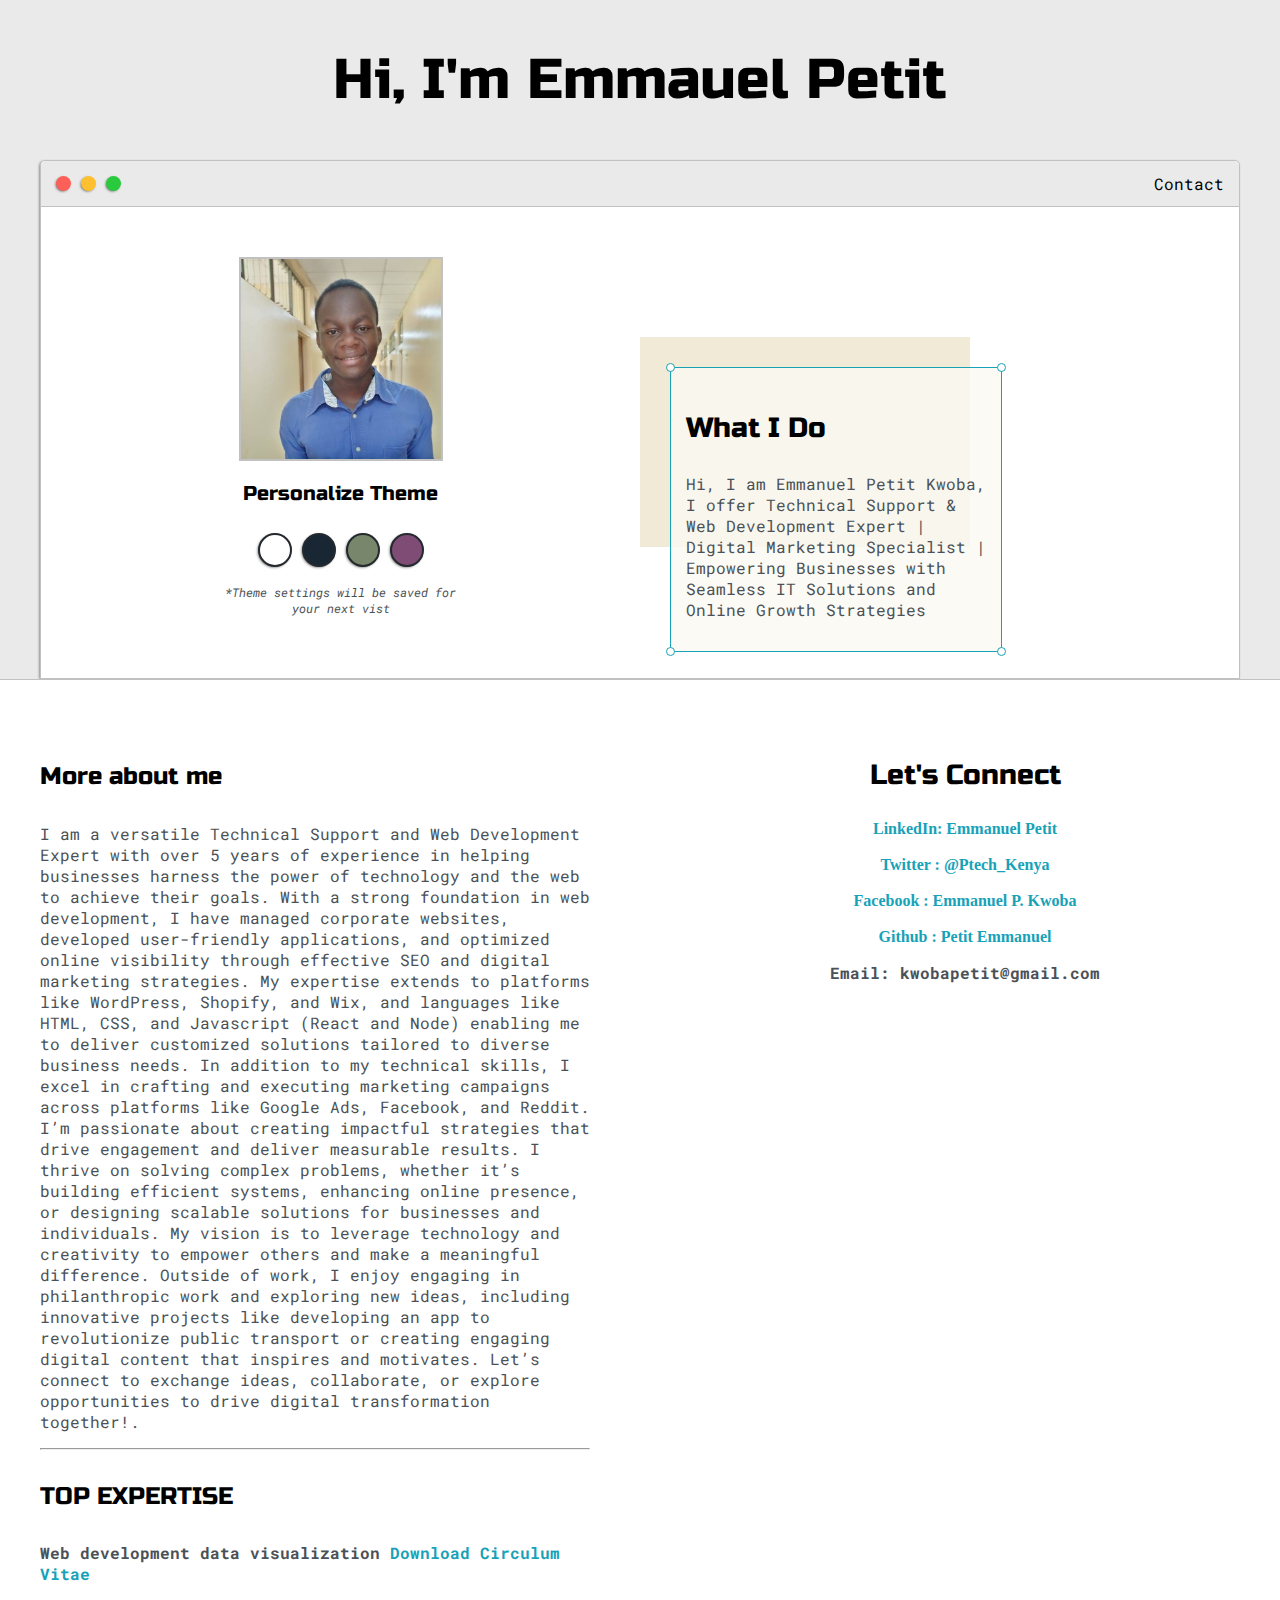
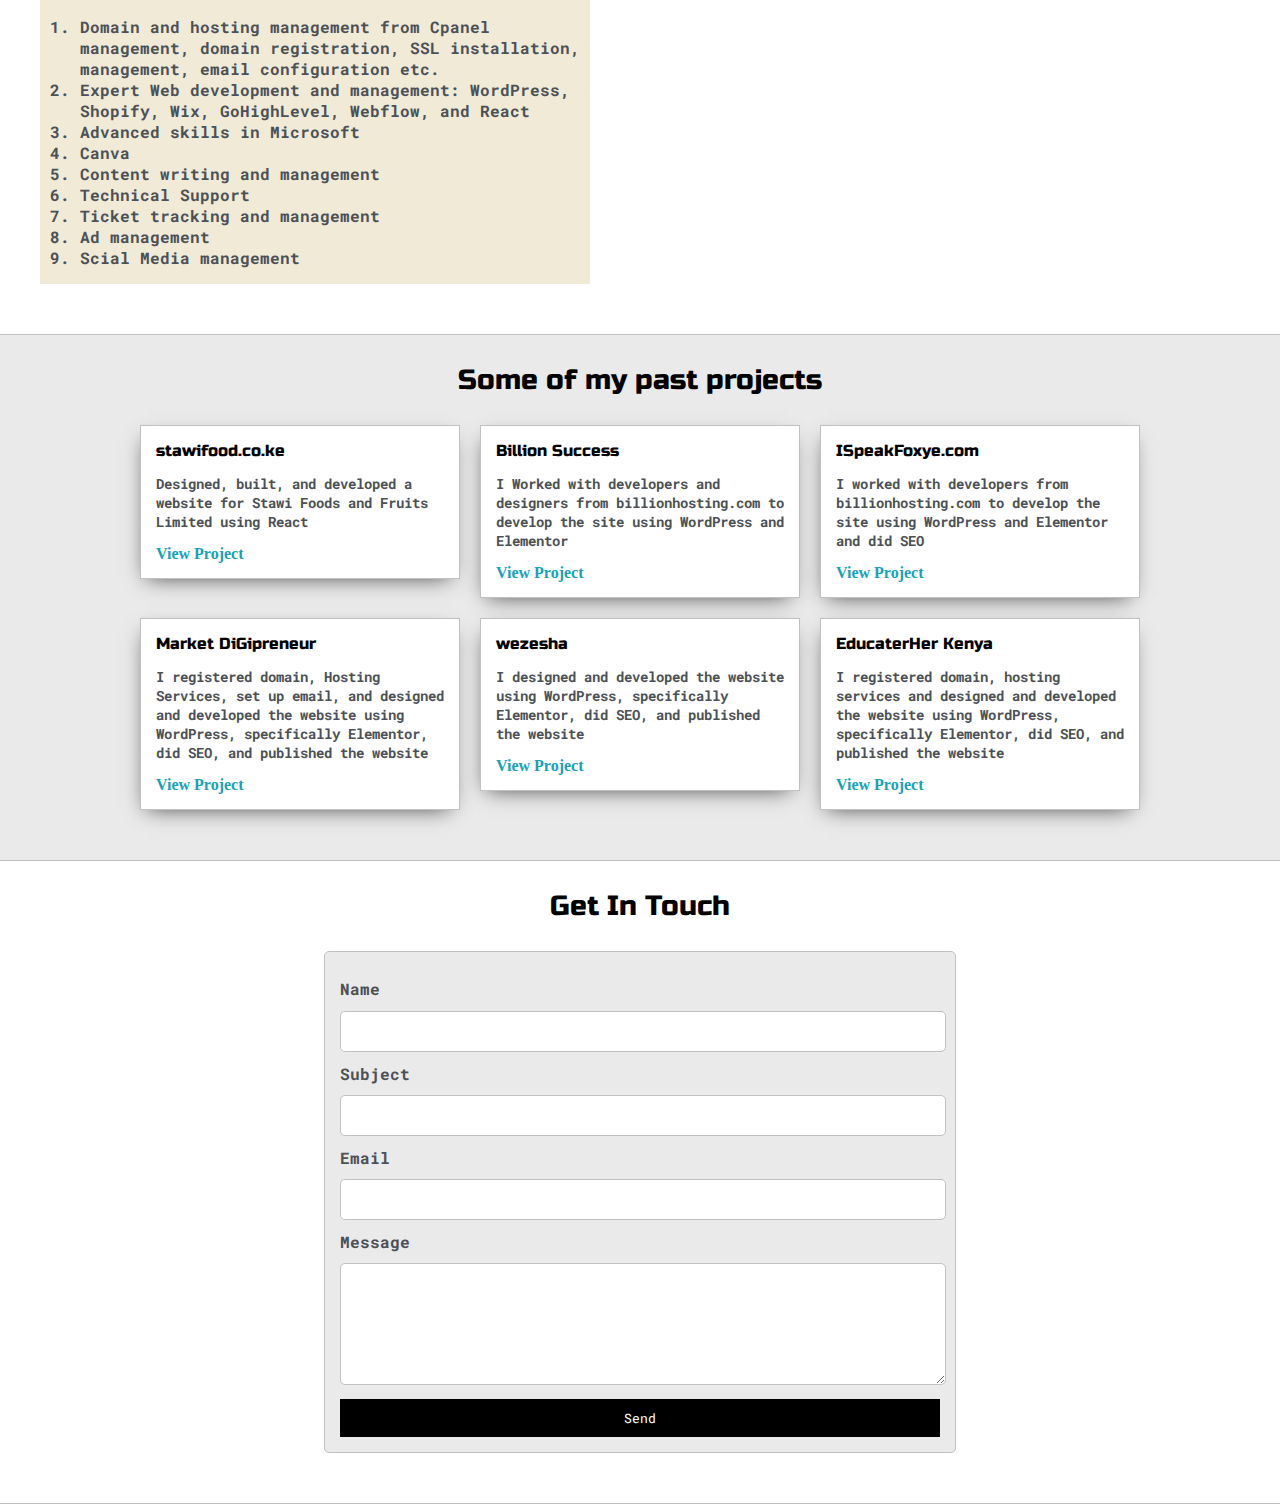
<file: index.html>
<!DOCTYPE html>
<html>
<head>
	<title>Emmanuel PEtit</title>


	<meta name="viewport" content="width=device-width, initial-scale=1, maximum-scale=1, minimum-scale=1" />

	<link href="https://fonts.googleapis.com/css2?family=Russo+One&display=swap" rel="stylesheet">

	<link href="https://fonts.googleapis.com/css2?family=Roboto+Mono:wght@500&family=Russo+One&display=swap" rel="stylesheet">

	<link rel="stylesheet" type="text/css" href="default.css">
	<link id="theme-style" rel="stylesheet" type="text/css" href="">
</head>
<body>

	<section class="s1">
		<div class="main-container">
			<div class="greeting-wrapper">
				<h1>Hi, I'm Emmauel Petit</h1>
			</div>


			<div class="intro-wrapper">
				<div class="nav-wrapper">

					<!-- Link around dots-wrapper  -->
					<a href="index.html">
						<div class="dots-wrapper">
							<div id="dot-1" class="browser-dot"></div>
							<div id="dot-2" class="browser-dot"></div>
							<div id="dot-3" class="browser-dot"></div>
						</div>
					</a>
					

					<ul id="navigation">
						<li><a href="index.html#contact">Contact</a></li>

					</ul>
				</div>

				<div class="left-column">
					<img id="profile_pic" src="images/Emmanuel.jpg">
					<h5 style="text-align: center;line-height: 0;">Personalize Theme</h5>

					<div id="theme-options-wrapper">
						<div data-mode="light" id="light-mode" class="theme-dot"></div>
						<div data-mode="blue" id="blue-mode" class="theme-dot"></div>
						<div data-mode="green" id="green-mode" class="theme-dot"></div>
						<div data-mode="purple" id="purple-mode" class="theme-dot"></div>
					</div>

					<p id="settings-note">*Theme settings will be saved for<br>your next vist</p>
				</div>

				<div class="right-column">

					<div id="preview-shadow">
						<div id="preview">
							<div id="corner-tl" class="corner"></div>
							<div id="corner-tr" class="corner"></div>
							<h3>What I Do</h3>
							<p>Hi, I am Emmanuel Petit Kwoba, I offer Technical Support & Web Development Expert | Digital Marketing Specialist | Empowering Businesses with Seamless IT Solutions and Online Growth Strategies</p>
							<div id="corner-br" class="corner"></div>
							<div id="corner-bl" class="corner"></div>
						</div>
					</div>
				</div>
			</div>
		</div>
	</section>

	<section class="s2">
		<div class="main-container">

			<div class="about-wrapper">
				<div class="about-me">
					<h4>More about me</h4>

					<p>I am a versatile Technical Support and Web Development Expert with over 5 years of experience in helping businesses harness the power of technology and the web to achieve their goals.

With a strong foundation in web development, I have managed corporate websites, developed user-friendly applications, and optimized online visibility through effective SEO and digital marketing strategies. My expertise extends to platforms like WordPress, Shopify, and Wix, and languages like HTML, CSS, and Javascript (React and Node) enabling me to deliver customized solutions tailored to diverse business needs.

In addition to my technical skills, I excel in crafting and executing marketing campaigns across platforms like Google Ads, Facebook, and Reddit. I’m passionate about creating impactful strategies that drive engagement and deliver measurable results.

I thrive on solving complex problems, whether it’s building efficient systems, enhancing online presence, or designing scalable solutions for businesses and individuals. My vision is to leverage technology and creativity to empower others and make a meaningful difference.

Outside of work, I enjoy engaging in philanthropic work and exploring new ideas, including innovative projects like developing an app to revolutionize public transport or creating engaging digital content that inspires and motivates.

Let’s connect to exchange ideas, collaborate, or explore opportunities to drive digital transformation together!.</p>


					<hr>

					<h4>TOP EXPERTISE</h4>

					<p><b>Web development data visualization <a target="_blank" href="emmnaueCv.pdf">Download Circulum Vitae</a></p>

					<div id="skills">
						<ol>
							<li>Domain  and hosting management from Cpanel management, domain registration, SSL installation, management, email configuration etc.  </li>
							<li>Expert Web development and management: WordPress, Shopify, Wix, GoHighLevel, Webflow, and React</li>
							<li>Advanced skills in Microsoft</li>
							<li>Canva</li>
							<li>Content writing and management </li>
							<li>Technical Support</li>
							<li>Ticket tracking and management </li>
							<li>Ad management </li>
							<li>Scial Media management</li>
						</ol>

					</div>

				</div>

				
				<div class="social-links">
					
					<h3>Let's Connect</h3>

					<a target="_blank" href="https://www.linkedin.com/in/emmanuel-petit-kwoba/">LinkedIn: Emmanuel Petit</a>
					<br>
					<a target="_blank" href="https://twitter.com/Ptech_Kenya">Twitter : @Ptech_Kenya</a>
					<br>
					<a target="_blank" href="https://www.facebook.com/petit.kwoba/">Facebook : Emmanuel P. Kwoba</a>
					<br>
					<a target="_blank" href="https://github.com/PetitKwoba/"> Github : Petit Emmanuel</a>
					<p>Email: kwobapetit@gmail.com</p>

				</div>
			</div>

		</div>
	</section>

	<section class="s1">
		<div class="main-container">
			<h3 style="text-align: center;">Some of my past projects</h3>

			<div class="post-wrapper">

				<div>
					<div class="post">
						<!--<img class="thumbnail" src="images/stawi.PNG">-->
						<div class="post-preview">
							<h6 class="post-title">stawifood.co.ke</h6>
							<p class="post-intro">Designed, built, and developed a website for Stawi Foods and Fruits Limited using React </p>
							<a href="https://www.stawifood.co.ke/" target="_blank">View Project</a>
						</div>
					</div>
				</div>

				

				<div>
					<div class="post">
						<!--<img class="thumbnail" src="images/billionsuccs.png">-->
						<div class="post-preview">
							<h6 class="post-title">Billion Success</h6>
							<p class="post-intro">I Worked with developers and designers from billionhosting.com to develop the site using WordPress and Elementor </p>
							<a href="https://billionsuccess.com/" target="_blank">View Project</a>
						</div>
					</div>
				</div>
				<div>
					<div class="post">
						<!--<img class="thumbnail" src="images/ISpeakFoxye.png">-->
						<div class="post-preview">
							<h6 class="post-title">ISpeakFoxye.com</h6>
							<p class="post-intro">I worked with developers from billionhosting.com to develop the site using WordPress and Elementor and did SEO</p>
							<a href="https://ispeakfoxye.com/" target="_blank">View Project</a>
						</div>
					</div>
				</div>

				<div>
					<div class="post">
						<!--<img class="thumbnail" src="images/wezesha.png">-->
						<div class="post-preview">
							<h6 class="post-title">Market DiGipreneur</h6>
							<p class="post-intro">I registered domain, Hosting Services, set up email, and designed and developed  the website using WordPress, specifically Elementor, did SEO, and published the website</p>
							<a href="https://imarketdigipreneur.com/" target="_blank">View Project</a>
						</div>
					</div>
				</div>
				<div>
					<div class="post">
						<!--<img class="thumbnail" src="images/wezesha.png">-->
						<div class="post-preview">
							<h6 class="post-title">wezesha</h6>
							<p class="post-intro">I designed and developed  the website using WordPress, specifically Elementor, did SEO, and published the website</p>
							<a href="https://wezeshakenya.com/" target="_blank">View Project</a>
						</div>
					</div>
				</div>

				<div>
					<div class="post">
						<!--<img class="thumbnail" src="images/wezesha.png">-->
						<div class="post-preview">
							<h6 class="post-title">EducaterHer Kenya</h6>
							<p class="post-intro">I registered domain, hosting services and designed and developed the website using WordPress, specifically Elementor, did SEO, and published the website</p>
							<a href="https://educateherskenya.net/" target="_blank">View Project</a>
						</div>
					</div>
				</div>


			</div>
		</div>
	</section>

	<section class="s2">
		<div class="main-container">
			<a href=""></a>
			<h3 style="text-align: center;" id="myId">Get In Touch</h3>

			<form id="contact-form" netlify>
				<a name="contact"></a>

				<label>Name</label>
				<input class="input-field" type="text" name="name" required>

				<label>Subject</label>
				<input class="input-field" type="text" name="subject" required>

				<label>Email</label>
				<input class="input-field" type="text" name="email" required>

				<label>Message</label>
				<textarea class="input-field" name="message"></textarea required>

				<input id="submit-btn" type="submit" value="Send">
			</form>
		</div>
	</section> 



	<script type="text/javascript" src="script.js"></script>
</body>
</html>
</file>
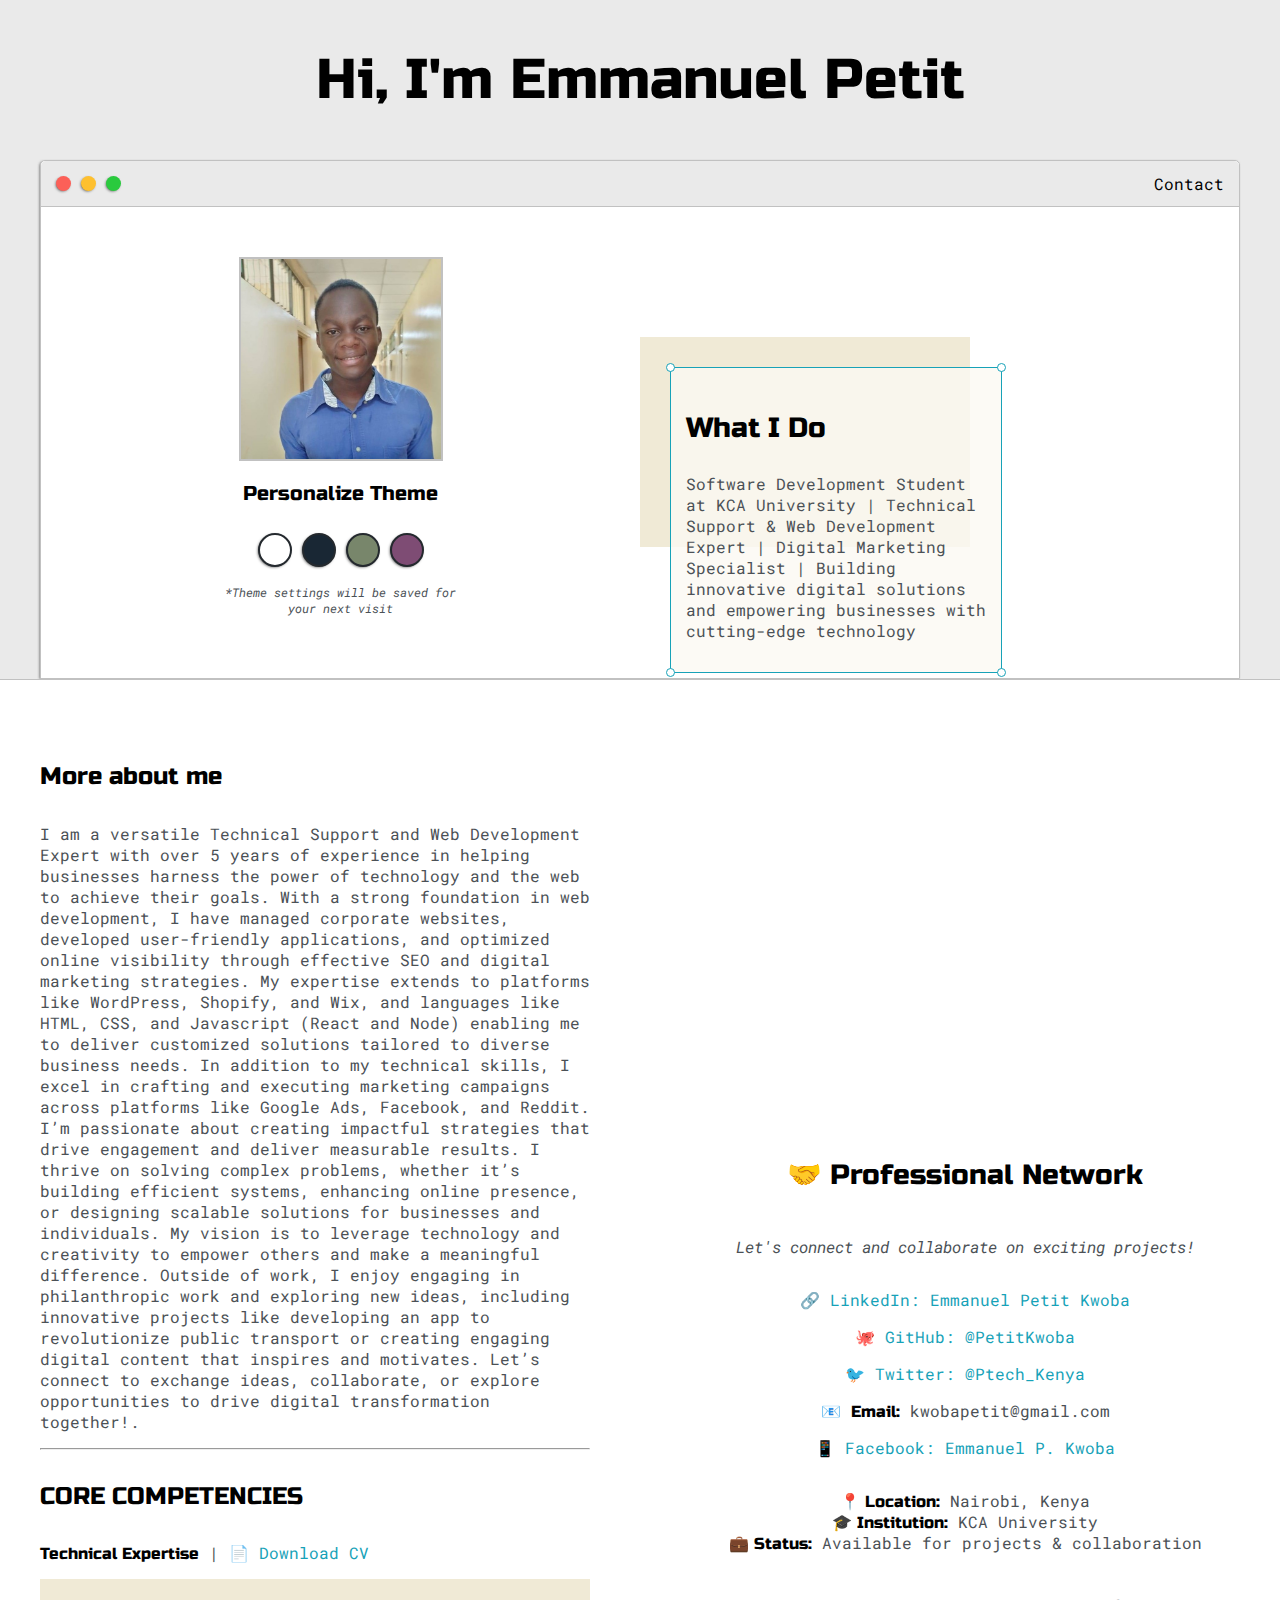
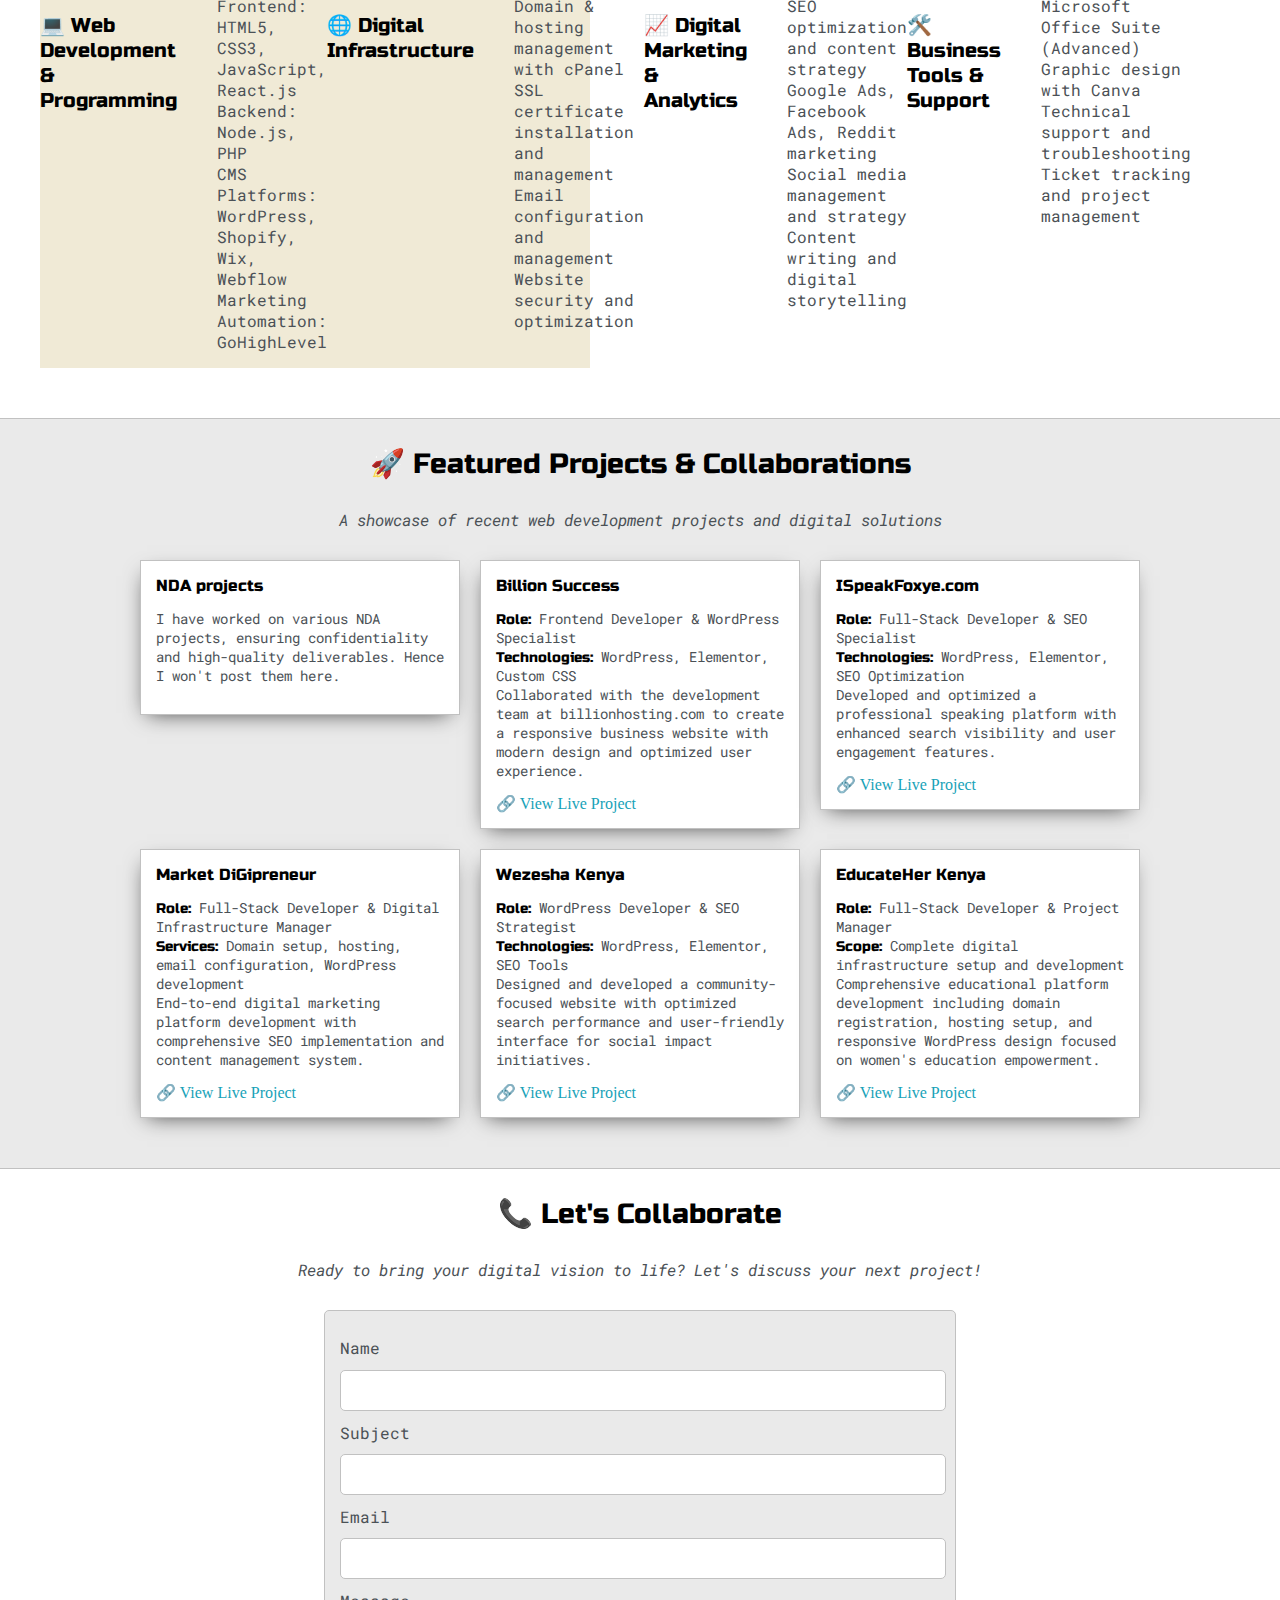
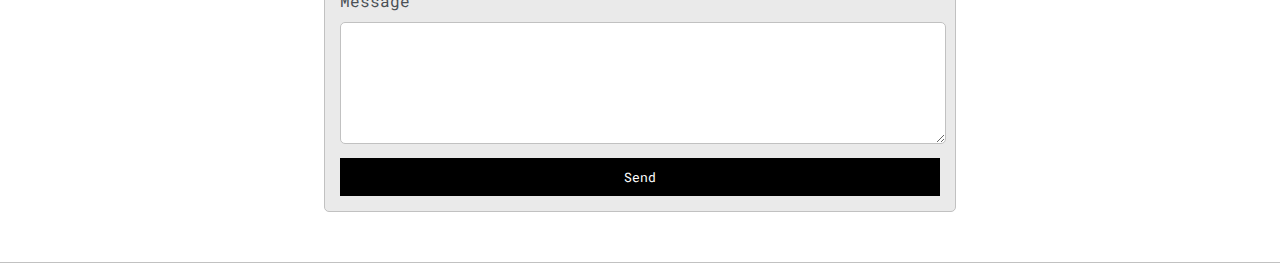
<file: index_backup.html>
<!DOCTYPE html>
<html>
<head>
	<title>Emmanuel Petit - Software Developer & Digital Marketing Specialist</title>
	<meta name="description" content="Emmanuel Petit Kwoba - Software Development student at KCA University, Technical Support & Web Development Expert with 5+ years experience in WordPress, React, and Digital Marketing.">
	<meta name="keywords" content="Software Developer, Web Developer, Digital Marketing, KCA University, WordPress, React, Technical Support, Kenya">
	<meta name="author" content="Emmanuel Petit Kwoba">
	<meta charset="UTF-8">

	<meta name="viewport" content="width=device-width, initial-scale=1, maximum-scale=1, minimum-scale=1" />

	<link href="https://fonts.googleapis.com/css2?family=Russo+One&display=swap" rel="stylesheet">

	<link href="https://fonts.googleapis.com/css2?family=Roboto+Mono:wght@500&family=Russo+One&display=swap" rel="stylesheet">

	<link rel="stylesheet" type="text/css" href="default.css">
	<link id="theme-style" rel="stylesheet" type="text/css" href="">
</head>
<body>

	<section class="s1">
		<div class="main-container">
			<div class="greeting-wrapper">
				<h1>Hi, I'm Emmanuel Petit</h1>
			</div>


			<div class="intro-wrapper">
				<div class="nav-wrapper">

					<!-- Link around dots-wrapper  -->
					<a href="index.html">
						<div class="dots-wrapper">
							<div id="dot-1" class="browser-dot"></div>
							<div id="dot-2" class="browser-dot"></div>
							<div id="dot-3" class="browser-dot"></div>
						</div>
					</a>
					

					<ul id="navigation">
						<li><a href="index.html#contact">Contact</a></li>

					</ul>
				</div>

				<div class="left-column">
					<img id="profile_pic" src="images/Emmanuel.jpg" alt="Emmanuel Petit Kwoba - Software Developer and Digital Marketing Specialist">
					<h5 style="text-align: center;line-height: 0;">Personalize Theme</h5>

					<div id="theme-options-wrapper">
						<div data-mode="light" id="light-mode" class="theme-dot"></div>
						<div data-mode="blue" id="blue-mode" class="theme-dot"></div>
						<div data-mode="green" id="green-mode" class="theme-dot"></div>
						<div data-mode="purple" id="purple-mode" class="theme-dot"></div>
					</div>

					<p id="settings-note">*Theme settings will be saved for<br>your next visit</p>
				</div>

				<div class="right-column">

					<div id="preview-shadow">
						<div id="preview">
							<div id="corner-tl" class="corner"></div>
							<div id="corner-tr" class="corner"></div>
							<h3>What I Do</h3>
							<p>Software Development Student at KCA University | Technical Support & Web Development Expert | Digital Marketing Specialist | Building innovative digital solutions and empowering businesses with cutting-edge technology</p>
							<div id="corner-br" class="corner"></div>
							<div id="corner-bl" class="corner"></div>
						</div>
					</div>
				</div>
			</div>
		</div>
	</section>

	<section class="s2">
		<div class="main-container">

			<div class="about-wrapper">
				<div class="about-me">
					<h4>More about me</h4>

					<p>I am a versatile Technical Support and Web Development Expert with over 5 years of experience in helping businesses harness the power of technology and the web to achieve their goals.

With a strong foundation in web development, I have managed corporate websites, developed user-friendly applications, and optimized online visibility through effective SEO and digital marketing strategies. My expertise extends to platforms like WordPress, Shopify, and Wix, and languages like HTML, CSS, and Javascript (React and Node) enabling me to deliver customized solutions tailored to diverse business needs.

In addition to my technical skills, I excel in crafting and executing marketing campaigns across platforms like Google Ads, Facebook, and Reddit. I’m passionate about creating impactful strategies that drive engagement and deliver measurable results.

I thrive on solving complex problems, whether it’s building efficient systems, enhancing online presence, or designing scalable solutions for businesses and individuals. My vision is to leverage technology and creativity to empower others and make a meaningful difference.

Outside of work, I enjoy engaging in philanthropic work and exploring new ideas, including innovative projects like developing an app to revolutionize public transport or creating engaging digital content that inspires and motivates.

Let’s connect to exchange ideas, collaborate, or explore opportunities to drive digital transformation together!.</p>


					<hr>

				<h4>CORE COMPETENCIES</h4>

				<p><strong>Technical Expertise</strong> | <a target="_blank" href="emmnaueCv.pdf">📄 Download CV</a></p>

				<div id="skills">
					<h5>💻 Web Development & Programming</h5>
					<ul>
						<li>Frontend: HTML5, CSS3, JavaScript, React.js</li>
						<li>Backend: Node.js, PHP</li>
						<li>CMS Platforms: WordPress, Shopify, Wix, Webflow</li>
						<li>Marketing Automation: GoHighLevel</li>
					</ul>

					<h5>🌐 Digital Infrastructure</h5>
					<ul>
						<li>Domain & hosting management with cPanel</li>
						<li>SSL certificate installation and management</li>
						<li>Email configuration and management</li>
						<li>Website security and optimization</li>
					</ul>

					<h5>📈 Digital Marketing & Analytics</h5>
					<ul>
						<li>SEO optimization and content strategy</li>
						<li>Google Ads, Facebook Ads, Reddit marketing</li>
						<li>Social media management and strategy</li>
						<li>Content writing and digital storytelling</li>
					</ul>

					<h5>🛠️ Business Tools & Support</h5>
					<ul>
						<li>Microsoft Office Suite (Advanced)</li>
						<li>Graphic design with Canva</li>
						<li>Technical support and troubleshooting</li>
						<li>Ticket tracking and project management</li>
					</ul>
				</div>

			</div>

				
				<div class="social-links">
					
					<h3>🤝 Professional Network</h3>
					<p><em>Let's connect and collaborate on exciting projects!</em></p>

					<div class="contact-links">
						<p>🔗 <a target="_blank" href="https://www.linkedin.com/in/emmanuel-petit-kwoba/">LinkedIn: Emmanuel Petit Kwoba</a></p>
						<p>🐙 <a target="_blank" href="https://github.com/PetitKwoba/">GitHub: @PetitKwoba</a></p>
						<p>🐦 <a target="_blank" href="https://twitter.com/Ptech_Kenya">Twitter: @Ptech_Kenya</a></p>
						<p>📧 <strong>Email:</strong> kwobapetit@gmail.com</p>
						<p>📱 <a target="_blank" href="https://www.facebook.com/petit.kwoba/">Facebook: Emmanuel P. Kwoba</a></p>
					</div>

					<p><strong>📍 Location:</strong> Nairobi, Kenya<br>
					<strong>🎓 Institution:</strong> KCA University<br>
					<strong>💼 Status:</strong> Available for projects & collaboration</p>

				</div>
			</div>

		</div>
	</section>

	<section class="s1">
		<div class="main-container">
			<h3 style="text-align: center;">🚀 Featured Projects & Collaborations</h3>
			<p style="text-align: center; margin-bottom: 30px;"><em>A showcase of recent web development projects and digital solutions</em></p>

			<div class="post-wrapper">

				<div>
					<div class="post">
						<!--<img class="thumbnail" src="images/stawi.PNG">-->
						<div class="post-preview">
							<h6 class="post-title">NDA projects</h6>
							<p class="post-intro">I have worked on various NDA projects, ensuring confidentiality and high-quality deliverables. Hence I won't post them here.	</p>
							
						</div>
					</div>
				</div>

				

				<div>
					<div class="post">
						<!--<img class="thumbnail" src="images/billionsuccs.png">-->
						<div class="post-preview">
							<h6 class="post-title">Billion Success</h6>
							<p class="post-intro"><strong>Role:</strong> Frontend Developer & WordPress Specialist<br>
							<strong>Technologies:</strong> WordPress, Elementor, Custom CSS<br>
							Collaborated with the development team at billionhosting.com to create a responsive business website with modern design and optimized user experience.</p>
							<a href="https://billionsuccess.com/" target="_blank">🔗 View Live Project</a>
						</div>
					</div>
				</div>
				<div>
					<div class="post">
						<!--<img class="thumbnail" src="images/ISpeakFoxye.png">-->
						<div class="post-preview">
							<h6 class="post-title">ISpeakFoxye.com</h6>
							<p class="post-intro"><strong>Role:</strong> Full-Stack Developer & SEO Specialist<br>
							<strong>Technologies:</strong> WordPress, Elementor, SEO Optimization<br>
							Developed and optimized a professional speaking platform with enhanced search visibility and user engagement features.</p>
							<a href="https://ispeakfoxye.com/" target="_blank">🔗 View Live Project</a>
						</div>
					</div>
				</div>

				<div>
					<div class="post">
						<!--<img class="thumbnail" src="images/wezesha.png">-->
						<div class="post-preview">
							<h6 class="post-title">Market DiGipreneur</h6>
							<p class="post-intro"><strong>Role:</strong> Full-Stack Developer & Digital Infrastructure Manager<br>
							<strong>Services:</strong> Domain setup, hosting, email configuration, WordPress development<br>
							End-to-end digital marketing platform development with comprehensive SEO implementation and content management system.</p>
							<a href="https://imarketdigipreneur.com/" target="_blank">🔗 View Live Project</a>
						</div>
					</div>
				</div>

				<div>
					<div class="post">
						<!--<img class="thumbnail" src="images/wezesha.png">-->
						<div class="post-preview">
							<h6 class="post-title">Wezesha Kenya</h6>
							<p class="post-intro"><strong>Role:</strong> WordPress Developer & SEO Strategist<br>
							<strong>Technologies:</strong> WordPress, Elementor, SEO Tools<br>
							Designed and developed a community-focused website with optimized search performance and user-friendly interface for social impact initiatives.</p>
							<a href="https://wezeshakenya.com/" target="_blank">🔗 View Live Project</a>
						</div>
					</div>
				</div>

				<div>
					<div class="post">
						<!--<img class="thumbnail" src="images/wezesha.png">-->
						<div class="post-preview">
							<h6 class="post-title">EducateHer Kenya</h6>
							<p class="post-intro"><strong>Role:</strong> Full-Stack Developer & Project Manager<br>
							<strong>Scope:</strong> Complete digital infrastructure setup and development<br>
							Comprehensive educational platform development including domain registration, hosting setup, and responsive WordPress design focused on women's education empowerment.</p>
							<a href="https://educateherskenya.net/" target="_blank">🔗 View Live Project</a>
						</div>
					</div>
				</div>


			</div>
		</div>
	</section>

	<section class="s2">
		<div class="main-container">
			<h3 style="text-align: center;" id="myId">📞 Let's Collaborate</h3>
			<p style="text-align: center; margin-bottom: 30px;"><em>Ready to bring your digital vision to life? Let's discuss your next project!</em></p>

			<form id="contact-form" netlify>
				<a name="contact"></a>

				<label>Name</label>
				<input class="input-field" type="text" name="name" required>

				<label>Subject</label>
				<input class="input-field" type="text" name="subject" required>

				<label>Email</label>
				<input class="input-field" type="email" name="email" required>

				<label>Message</label>
				<textarea class="input-field" name="message" required></textarea>

				<input id="submit-btn" type="submit" value="Send">
			</form>
		</div>
	</section> 



	<script type="text/javascript" src="script.js"></script>
</body>
</html>
</file>
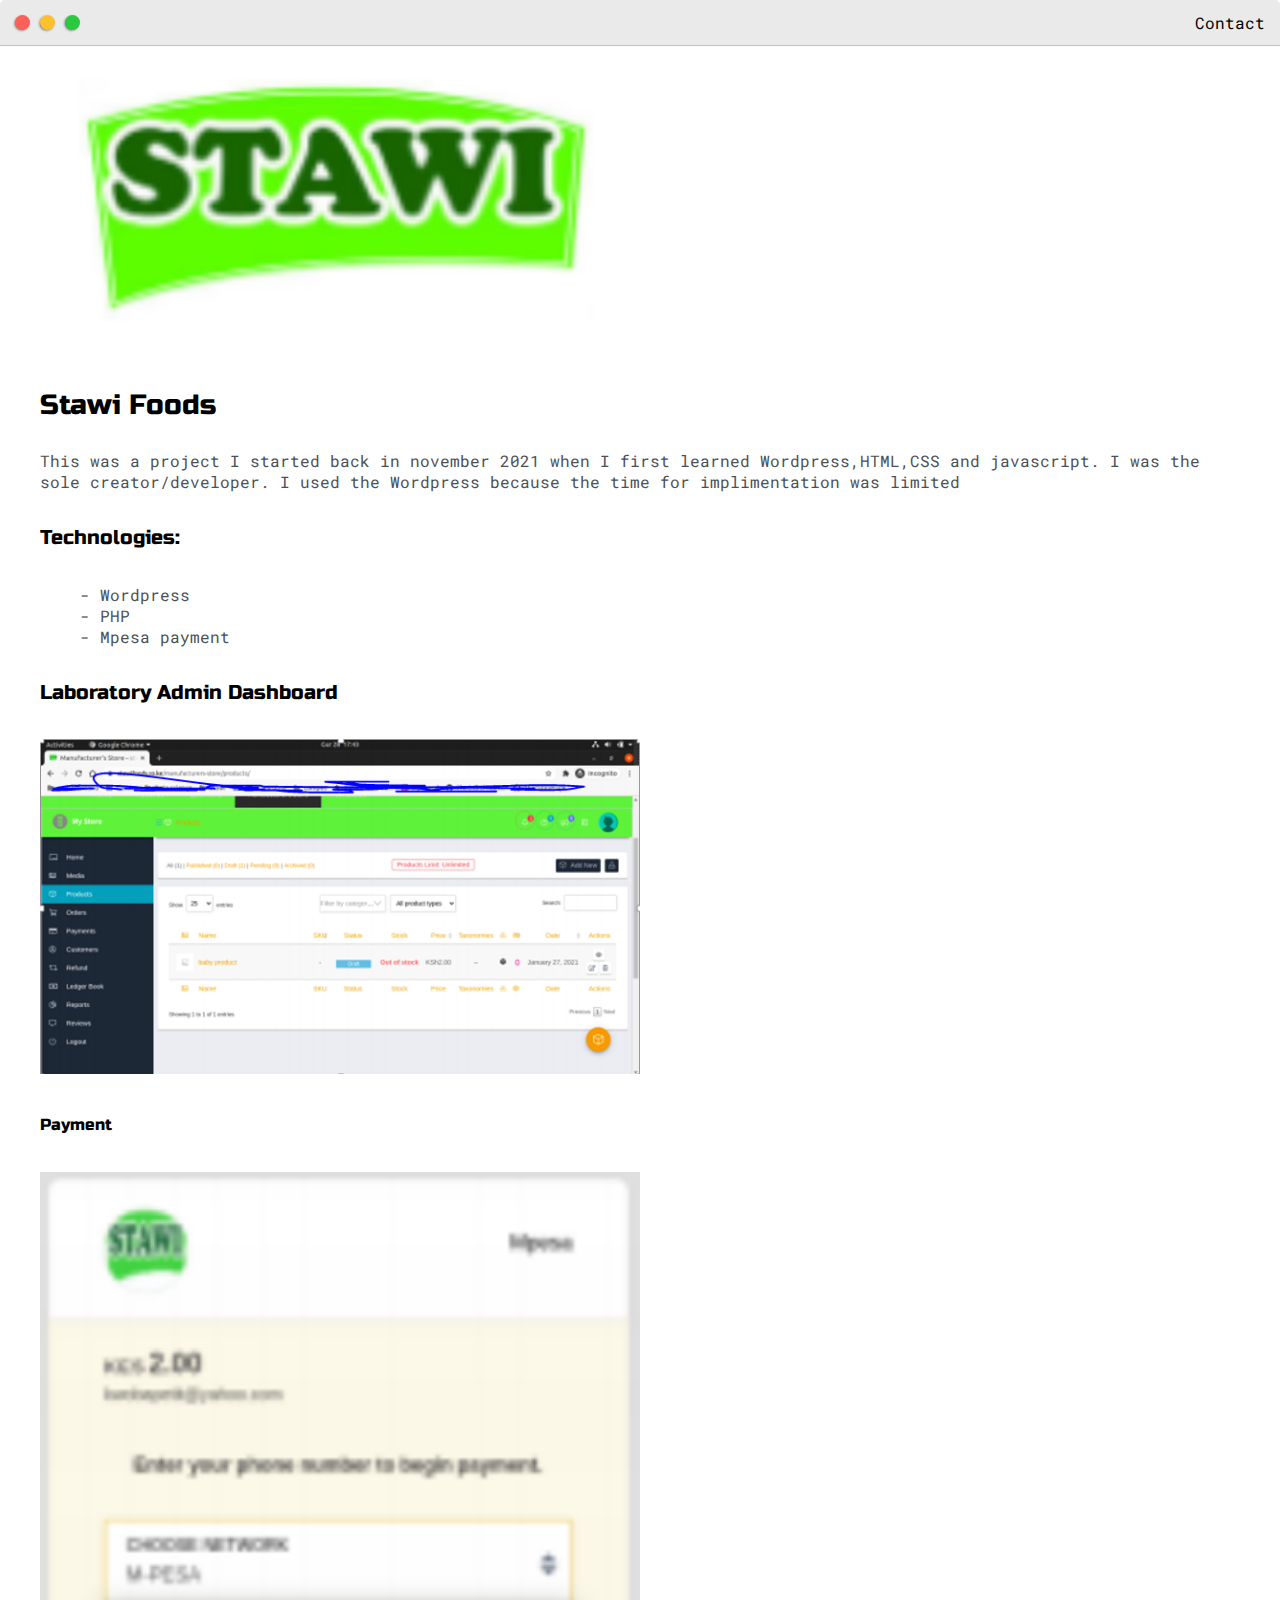
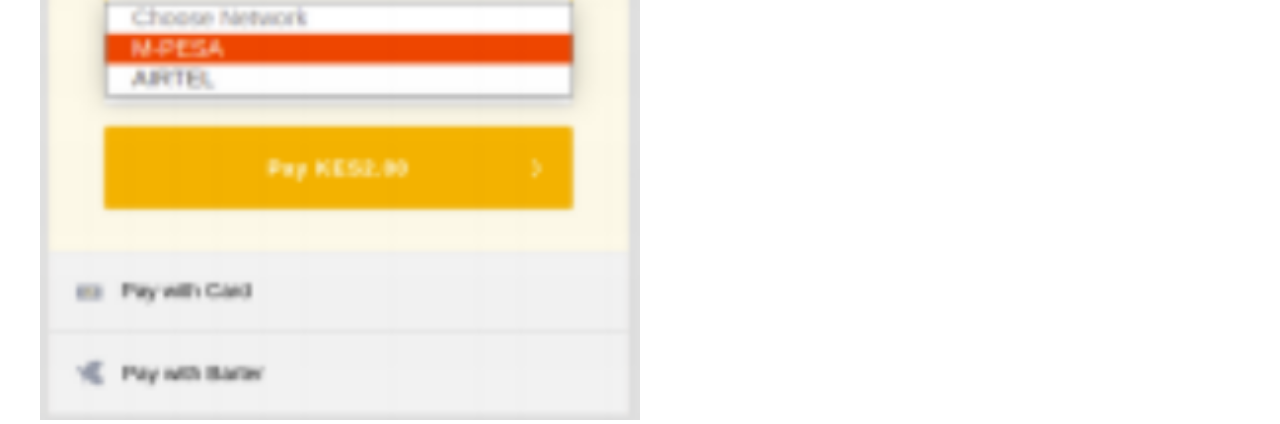
<file: post.html>
<!DOCTYPE html>
<html>
<head>
	<title>Post Name</title>


	<meta name="viewport" content="width=device-width, initial-scale=1, maximum-scale=1, minimum-scale=1" />

	<link href="https://fonts.googleapis.com/css2?family=Russo+One&display=swap" rel="stylesheet">

	<link href="https://fonts.googleapis.com/css2?family=Roboto+Mono:wght@500&display=swap" rel="stylesheet">

	<link rel="stylesheet" type="text/css" href="default.css">


	<style type="text/css">
		.img-container{
			max-width: 600px;
		}

		img{
			width: 100%
		}

	</style>

</head>
<body>
	<div class="nav-wrapper">

		<!-- Link around dots-wrapper added  -->
		<a href="index.html">
			<div class="dots-wrapper">
				<div id="dot-1" class="browser-dot"></div>
				<div id="dot-2" class="browser-dot"></div>
				<div id="dot-3" class="browser-dot"></div>
			</div>
		</a>

		<ul id="navigation">
			<li><a href="index.html#contact">Contact</a></li>

		</ul>
	</div>

	<div class="main-container">
		<br>

		<div class="img-container">
			<img src="images/stawi.PNG">
		</div>
		
		<h3>Stawi Foods</h3>

		<p>This was a project I started back in november 2021 when I first learned Wordpress,HTML,CSS and javascript. I was the sole creator/developer. I used the Wordpress because the time for implimentation was limited
		<br>

		<h5>Technologies:</h5>
		<ul>
			<li>- Wordpress</li>
			<li>- PHP</li>
			<li>- Mpesa payment</li>


		</ul>


		<h5>Laboratory Admin Dashboard</h5>
		<div class="img-container">
			<img src="images/admin dashboard.PNG">
		</div>

		<h6>Payment</h5>
		<div class="img-container">
			<img src="images/payment.PNG">
		</div>

	</div>

</body>
</html>
</file>
<file: default.css>
:root{
	--mainColor:#eaeaea;
	--secondaryColor:#fff;

	--borderColor:#c1c1c1;

	--mainText:black;
	--secondaryText:#4b5156;

	--themeDotBorder:#24292e;

	--previewBg:rgb(251, 249, 243, 0.8);
	--previewShadow:#f0ead6;


	--buttonColor:black;


}


html, body{
	padding: 0;
	margin: 0;
	scroll-behavior: smooth;
}

body *{
	transition: 0.3s;
}


h1, h2, h3, h4, h5, h6, strong{
	color: var(--mainText);
	font-family: 'Russo One', sans-serif;
	font-weight: 500;
}

p, li, span, label, input, textarea{
	color: var(--secondaryText);
	font-family: 'Roboto Mono', monospace;
}

a{
	text-decoration: none;
	color:#17a2b8;
}

ul{
	list-style: none;
}

h1 { font-size: 56px;}
h2 { font-size: 36px;}
h3 { font-size: 28px;}
h4 { font-size: 24px;}
h5 { font-size: 20px;}
h6 { font-size: 16px;}

image {
	margin: 10px;
}

.s1{
	background-color: var(--mainColor);
	border-bottom:1px solid var(--borderColor);
	overflow:auto;
}

.s2{
	background-color: var(--secondaryColor);
	border-bottom:1px solid var(--borderColor);
	overflow:auto;
}




.main-container{
	width: 1200px;
	margin: 0 auto;
}


.greeting-wrapper{
	display: grid;
	text-align: center;
	align-content: center;
	min-height: 10em;

}

.intro-wrapper{
	background-color: var(--secondaryColor);
	border:1px solid var(--borderColor);
	border-radius:5px 5px 0 0;


	-webkit-box-shadow: -1px 1px 3px -1px rgba(0,0,0,0.75);
	-moz-box-shadow: -1px 1px 3px -1px rgba(0,0,0,0.75);
	box-shadow: -1px 1px 3px -1px rgba(0,0,0,0.75);

	display: grid;
	grid-template-columns: 1fr 1fr;
	grid-template-areas: 
		'nav-wrapper nav-wrapper'
		'left-column right-column'
	;
}


.nav-wrapper{
	border-radius:5px 5px 0 0;
	grid-area:nav-wrapper;
	border-bottom: 1px solid var(--borderColor);
	display: flex;
	justify-content: space-between;
	align-items: center;
	background-color: var(--mainColor);
}

#navigation a{
	color:var(--mainText);
}


#navigation{
	margin:0;
	padding: 10px;
}

#navigation li{
	display: inline-block;
	margin-right: 5px;
	margin-left:5px;
}

.dots-wrapper{
	display: flex;
	padding: 10px;
}

#dot-1{
	background-color:  #FC6058;
}

#dot-2{
	background-color:  #FEC02F;
}

#dot-3{
	background-color:  #2ACA3E;
}

.browser-dot{
	background-color: black;
	height: 15px;
	width: 15px;
	border-radius: 50%;
	margin: 5px;

	-webkit-box-shadow: -1px 1px 3px -1px rgba(0,0,0,0.75);
	-moz-box-shadow: -1px 1px 3px -1px rgba(0,0,0,0.75);
	box-shadow: -1px 1px 3px -1px rgba(0,0,0,0.75);

}


.left-column{
	grid-area: left-column;
	padding-top:50px;
	padding-bottom: 50px;
}

#profile_pic{
	display: block;
	margin:0 auto;

	height: 200px;
	width: 200px;
	object-fit: cover;
	border:2px solid var(--borderColor);
}


#theme-options-wrapper{
	display: flex;
	justify-content: center;
}

.theme-dot{
	height: 30px;
	width: 30px;
	background-color: black;
	border-radius: 50%;

	margin: 5px;
	border:2px solid var(--themeDotBorder);

	-webkit-box-shadow: -1px 1px 3px -1px rgba(0,0,0,0.75);
	-moz-box-shadow: -1px 1px 3px -1px rgba(0,0,0,0.75);
	box-shadow: -1px 1px 3px -1px rgba(0,0,0,0.75);

	cursor: pointer;
}


.theme-dot:hover{
	border-width: 5px;
}


#light-mode{
	background-color: #fff;
}

#blue-mode{
	background-color: #192734;
}

#green-mode{
	background-color: #78866b;
}

#purple-mode{
	background-color: #7E4C74;
}

#settings-note{
	font-size: 12px;
	font-style: italic;
	text-align: center;
}

.right-column{
	grid-area: right-column;
	display: grid;
	align-content: center;

	padding-top: 50px;
	padding-bottom: 50px;
}


#preview-shadow{
	background-color: var(--previewShadow);
	max-width: 300px;
	height: 180px;
	padding-left: 30px;
	padding-top: 30px;
}

#preview{
	width: 300px;
	border:1.5px solid #17a2b8;
	background-color: var(--previewBg);
	padding:15px;
	position: relative;
}

.corner{
	width:7px;
	height: 7px;
	border-radius: 50%;
	border:1.5px solid #17a2b8;
	background-color: #fff;
	position: absolute;
}

#corner-tl{
	top:-5px;
	left: -5px
}

#corner-tr{
	top:-5px;
	right: -5px
}


#corner-br{
	bottom:-5px;
	right: -5px
}


#corner-bl{
	bottom:-5px;
	left: -5px
}

.about-wrapper{
	display: grid;
	grid-template-columns: repeat(auto-fit, minmax(320px, 1fr));
	padding-bottom: 50px;
	padding-top: 50px;
	gap:100px;
}


#skills{
	display: flex;
	justify-content: space-evenly;
	background-color: var(--previewShadow);
}

.social-links{
	display: grid;
	align-content: center;
	text-align: center;
}

#social_img{
	width: 100%;
}


.post-wrapper{
	display: grid;
	grid-template-columns: repeat(auto-fit, 320px);
	gap:20px;
	justify-content: center;
	padding-bottom: 50px;
}

.post{
	border:1px solid var(--borderColor);
	-webkit-box-shadow: -2px 7px 21px -9px rgba(0,0,0,0.75);
	-moz-box-shadow: -2px 7px 21px -9px rgba(0,0,0,0.75);
	box-shadow: -2px 7px 21px -9px rgba(0,0,0,0.75);
}

.thumbnail{
	display: block;
	width: 100%;
	height:180px;
	object-fit: cover;
}

.post-preview{
	background-color: #fff;
	padding:15px;
}

.post-title{
	color:black;
	margin: 0;
}

.post-intro{
	color:#4b5156;
	font-size: 14px;
}


#contact-form{
	display: block;
	max-width: 600px;
	margin: 0 auto;
	border: 1px solid var(--borderColor);
	padding: 15px;
	border-radius: 5px;
	background-color: var(--mainColor);
	margin-bottom: 50px;

}

#contact-form label{
	line-height: 2.7em;
}

#contact-form textarea{
	min-height: 100px;
	font-size: 14px;
}


.input-field{
	width: 100%;
	padding-top: 10px;
	padding-bottom:10px; 
	background-color: var(--secondaryColor);
	border-radius: 5px;
	border:1px solid var(--borderColor);
	font-size: 14px;
}


#submit-btn{
	margin-top: 10px;
	width: 100%;
	padding-top: 10px;
	padding-bottom:10px; 
	color: #fff;
	background-color: var(--buttonColor);
	border:none;
}


@media screen and (max-width: 1200px){
	.main-container{
		width: 95%;
	}
}

@media screen and (max-width: 800px){
	.intro-wrapper{
		grid-template-columns: 1fr;
		grid-template-areas: 
			'nav-wrapper'
			'left-column'
			'right-column'
		;
	}

	.right-column{
		justify-content: center;
	}

}

@media screen and (max-width: 400px){
	#preview-shadow{
		max-width: 280px;
		height: 180px;
		padding-left: 10px;
		padding-top: 10px;
	}

	#preview{
		width: 280px;

	}

}
</file>
